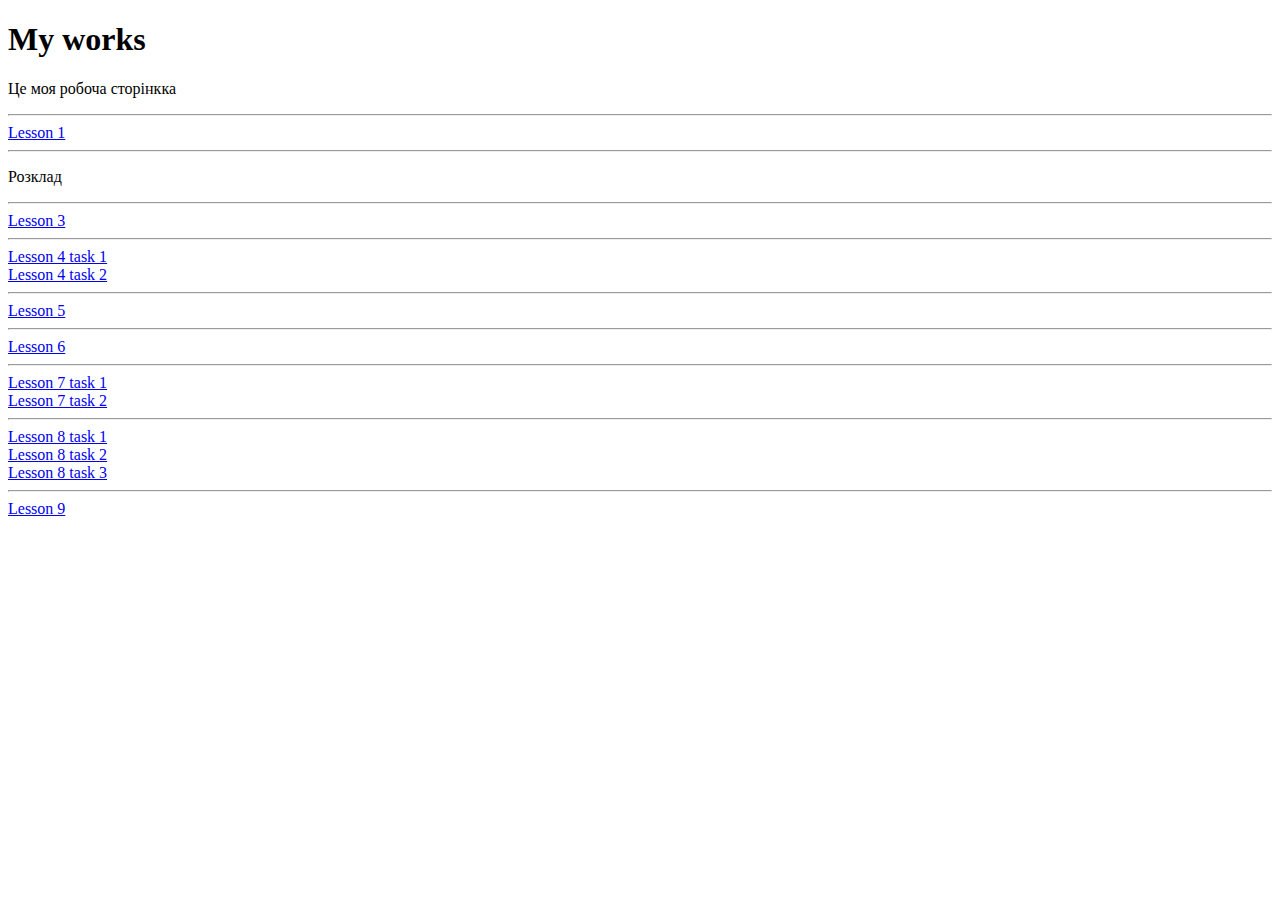
<file: index.html>
<!DOCTYPE html>
<html lang="en">
<head>
    <meta charset="UTF-8">
    <meta http-equiv="X-UA-Compatible" content="IE=edge">
    <meta name="viewport" content="width=device-width, initial-scale=1.0">
    <title>Work</title>
</head>
<body>
    <h1>My works</h1>
    <p>Це моя робоча сторінкка</p>
    <hr>
    <a href="Lesson_1/index.html">Lesson 1</a>
    <hr>
    <p>Розклад</p>
    <hr>
    <a href="Lesson_3/index.html">Lesson 3</a>
    <hr>
    <a href="Lesson_4/task 1/index.html">Lesson 4 task 1</a>
    <br/>
    <a href="Lesson_4/task 2/index.html">Lesson 4 task 2</a>
    <hr>
    <a href="lesson_5/index.html">Lesson 5</a>
    <hr>
    <a href="Lesson_6/index.html">Lesson 6</a>
    <hr>
    <a href="Lesson_7/index.html">Lesson 7 task 1</a>
    <br/>
    <a href="Lesson_7/task2/index.html">Lesson 7 task 2</a>
    <hr>
    <a href="Lesson_8/index.html">Lesson 8 task 1</a>
    <br/>
    <a href="Lesson_8/task 2/index.html">Lesson 8 task 2</a>
    <br/>
    <a href="Lesson_8/task 3/index.html">Lesson 8 task 3</a>
    <hr>
    <a href="Lesson_9/index.html">Lesson 9</a>
</body>
</html>
</file>
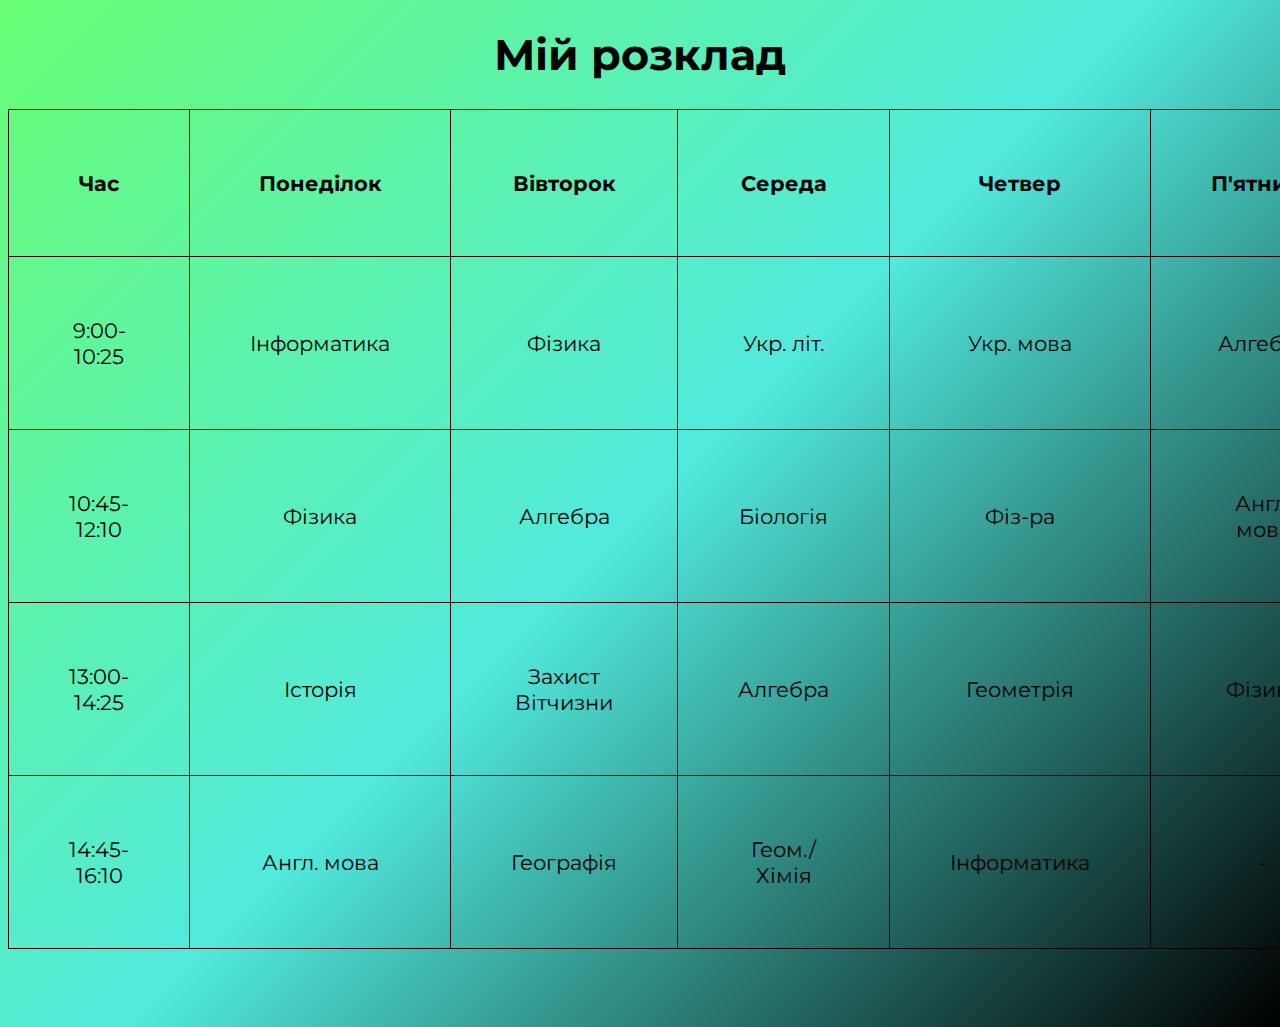
<file: Lesson_3/index.html>
<!DOCTYPE html>
<html lang="ukr">
<head>
    <meta charset="UTF-8">
    <meta http-equiv="X-UA-Compatible" content="IE=edge">
    <meta name="viewport" content="width=device-width, initial-scale=1.0">
    <title>Table</title>
    <link rel="stylesheet" href="style.CSS">
</head>
<body>
    <h1>Мій розклад</h1>
    <table>
        <tr>
            <th>Час</th>
            <th>Понеділок</th>
            <th>Вівторок</th>
            <th>Середа</th>
            <th>Четвер</th>
            <th>П'ятниця</th>
        </tr>
        <tr>
            <td>9:00-10:25</td>
            <td>Інформатика</td>
            <td>Фізика</td>
            <td>Укр. літ.</td>
            <td>Укр. мова</td>
            <td>Алгебра</td>
        </tr>
        <tr>
            <td>10:45-12:10</td>
            <td>Фізика</td>
            <td>Алгебра</td>
            <td>Біологія</td>
            <td>Фіз-ра</td>
            <td>Англ. мова</td>
        </tr>
        <tr>
            <td>13:00-14:25</td>
            <td>Історія</td>
            <td>Захист Вітчизни</td>
            <td>Алгебра</td>
            <td>Геометрія</td>
            <td>Фізика</td>
        </tr>
        <tr>
            <td>14:45-16:10</td>
            <td>Англ. мова</td>
            <td>Географія</td>
            <td>Геом./Хімія</td>
            <td>Інформатика</td>
            <td>-</td>
        </tr>
    </table>
</body>
</html>
</file>
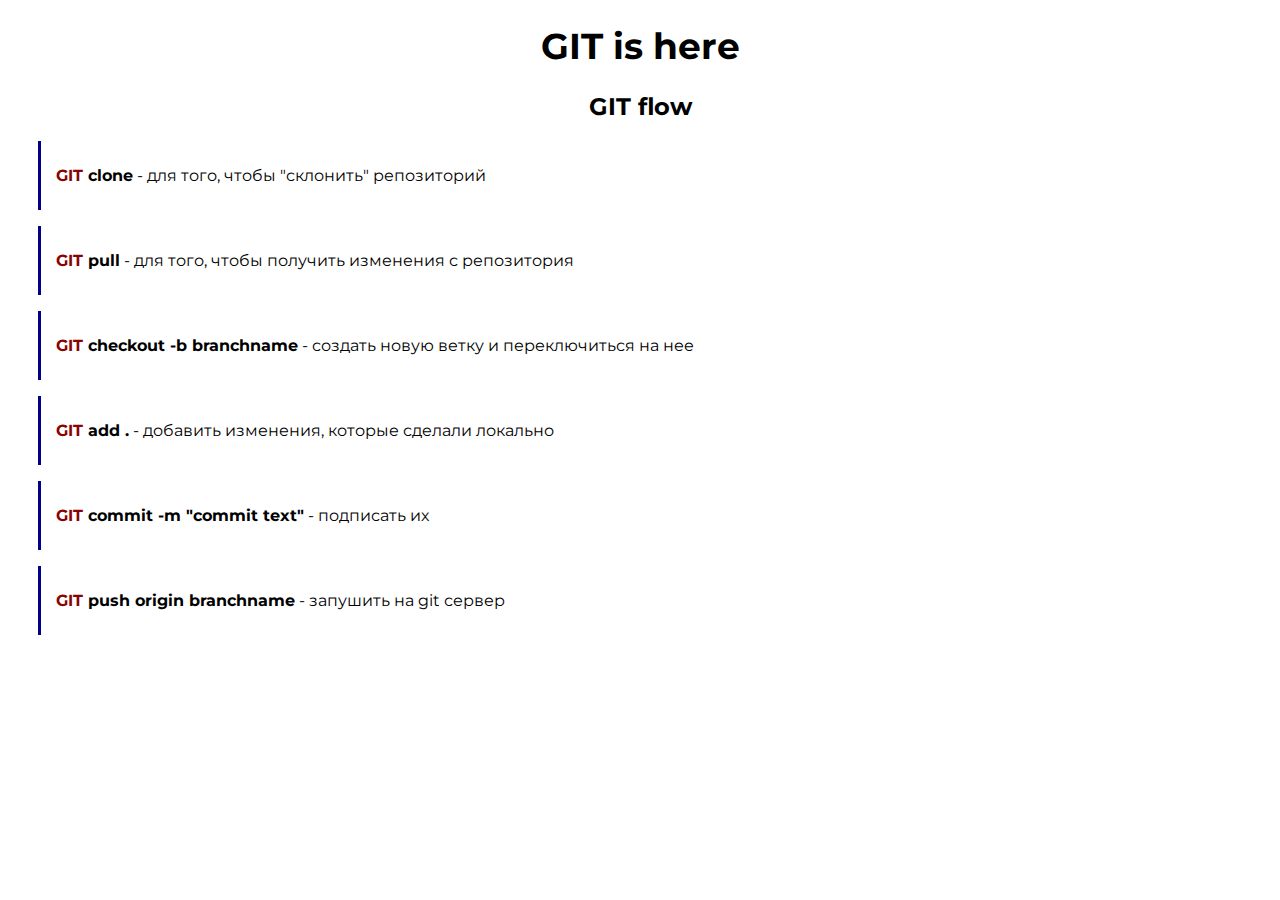
<file: lesson_5/index.html>
<!DOCTYPE html>
<html lang="en">
<head>
    <meta charset="UTF-8">
    <meta http-equiv="X-UA-Compatible" content="IE=edge">
    <meta name="viewport" content="width=device-width, initial-scale=1.0">
    <title>Document</title>
    <link rel="stylesheet" href="style.CSS">
</head>
<body>
    <h1>GIT is here</h1>
    <h2>GIT flow</h2>
    <p><span>GIT</span><strong> clone</strong> - для того, чтобы "склонить" репозиторий</p>
    <p><span>GIT</span><strong> pull</strong> - для того, чтобы получить изменения с репозитория</p>
    <p><span>GIT</span><strong> checkout -b branchname</strong> - создать новую ветку и переключиться на нее</p>
    <p><span>GIT</span><strong> add .</strong> - добавить изменения, которые сделали локально</p>
    <p><span>GIT</span><strong> commit -m "commit text"</strong> - подписать их</p>
    <p><span>GIT</span><strong> push origin branchname</strong> - запушить на git сервер</p>
</body>
</html>
</file>
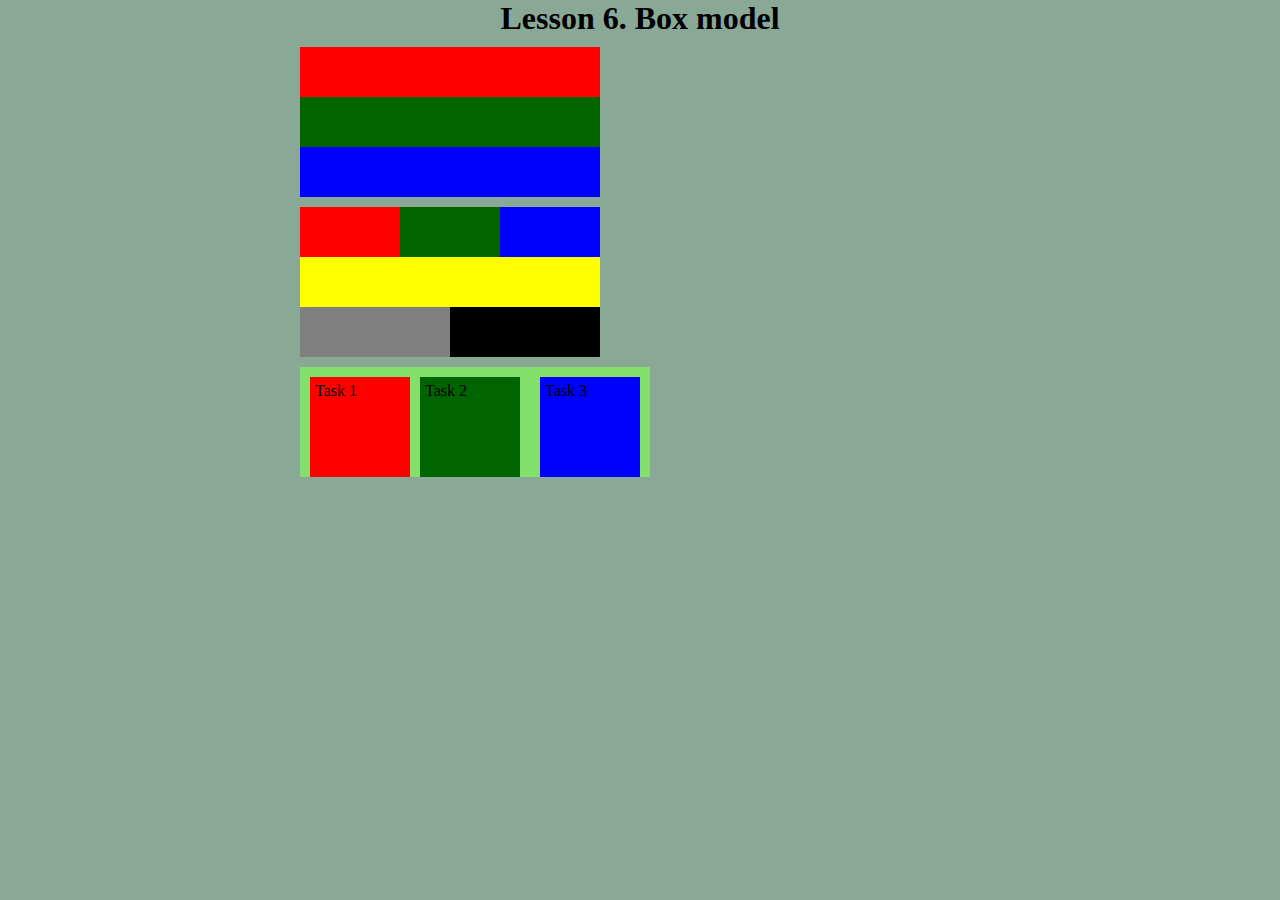
<file: Lesson_6/index.html>
<!DOCTYPE html>
<html lang="en">
<head>
    <meta charset="UTF-8">
    <meta http-equiv="X-UA-Compatible" content="IE=edge">
    <meta name="viewport" content="width=device-width, initial-scale=1.0">
    <title>Document</title>
    <link rel="stylesheet" href="style.CSS">
</head>
<body>
    <h1>Lesson 6. Box model</h1>
   <header>
       <div class="first"></div>
       <div class="second"></div>
       <div class="third"></div>
   </header>
   <main>
       <div class="hightleft"></div>
       <div class="hight"></div>
       <div class="hightright"></div>
       <div class="center"></div>
       <div class="left"></div>
       <div class="right"></div>
   </main>
   <footer>
       <div class="one">Task 1</div>
       <div class="two">Task 2</div>
       <div class="three">Task 3</div>
   </footer>
</body>
</html>
</file>
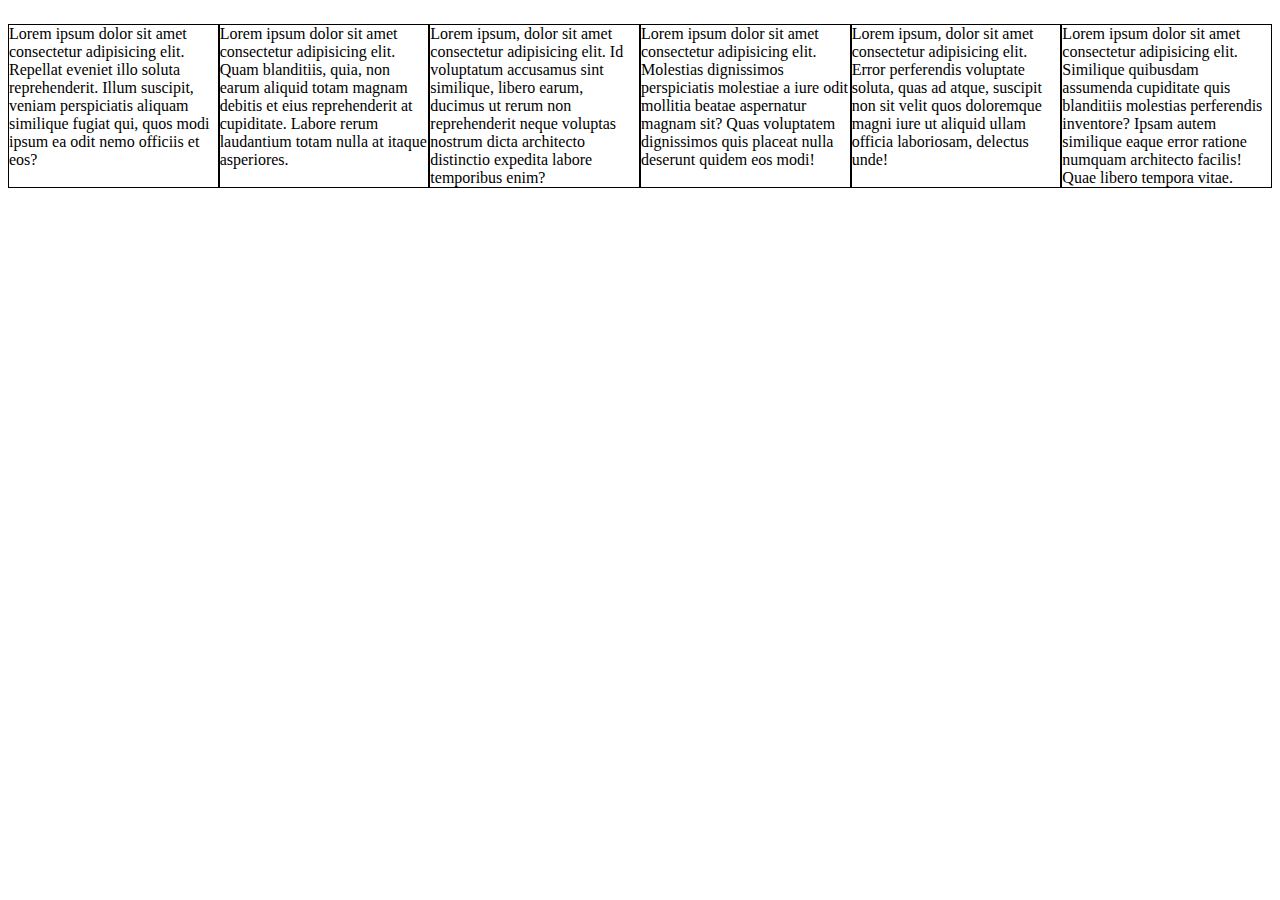
<file: Lesson_7/index.html>
<!DOCTYPE html>
<html lang="en">
<head>
    <meta charset="UTF-8">
    <meta http-equiv="X-UA-Compatible" content="IE=edge">
    <meta name="viewport" content="width=device-width, initial-scale=1.0">
    <title>Document</title>
    <link rel="stylesheet" href="style.CSS">
</head>
<body>
    <div class="content">
        <p class="text">Lorem ipsum dolor sit amet consectetur adipisicing elit. Repellat eveniet illo soluta reprehenderit. Illum suscipit, veniam perspiciatis aliquam similique fugiat qui, quos modi ipsum ea odit nemo officiis et eos?</p>
        <p class="text">Lorem ipsum dolor sit amet consectetur adipisicing elit. Quam blanditiis, quia, non earum aliquid totam magnam debitis et eius reprehenderit at cupiditate. Labore rerum laudantium totam nulla at itaque asperiores.</p>
        <p class="text">Lorem ipsum, dolor sit amet consectetur adipisicing elit. Id voluptatum accusamus sint similique, libero earum, ducimus ut rerum non reprehenderit neque voluptas nostrum dicta architecto distinctio expedita labore temporibus enim?</p>
        <p class="text">Lorem ipsum dolor sit amet consectetur adipisicing elit. Molestias dignissimos perspiciatis molestiae a iure odit mollitia beatae aspernatur magnam sit? Quas voluptatem dignissimos quis placeat nulla deserunt quidem eos modi!</p>
        <p class="text">Lorem ipsum, dolor sit amet consectetur adipisicing elit. Error perferendis voluptate soluta, quas ad atque, suscipit non sit velit quos doloremque magni iure ut aliquid ullam officia laboriosam, delectus unde!</p>
        <p class="text">Lorem ipsum dolor sit amet consectetur adipisicing elit. Similique quibusdam assumenda cupiditate quis blanditiis molestias perferendis inventore? Ipsam autem similique eaque error ratione numquam architecto facilis! Quae libero tempora vitae.</p>
    </div>
</body>
</html>
</file>
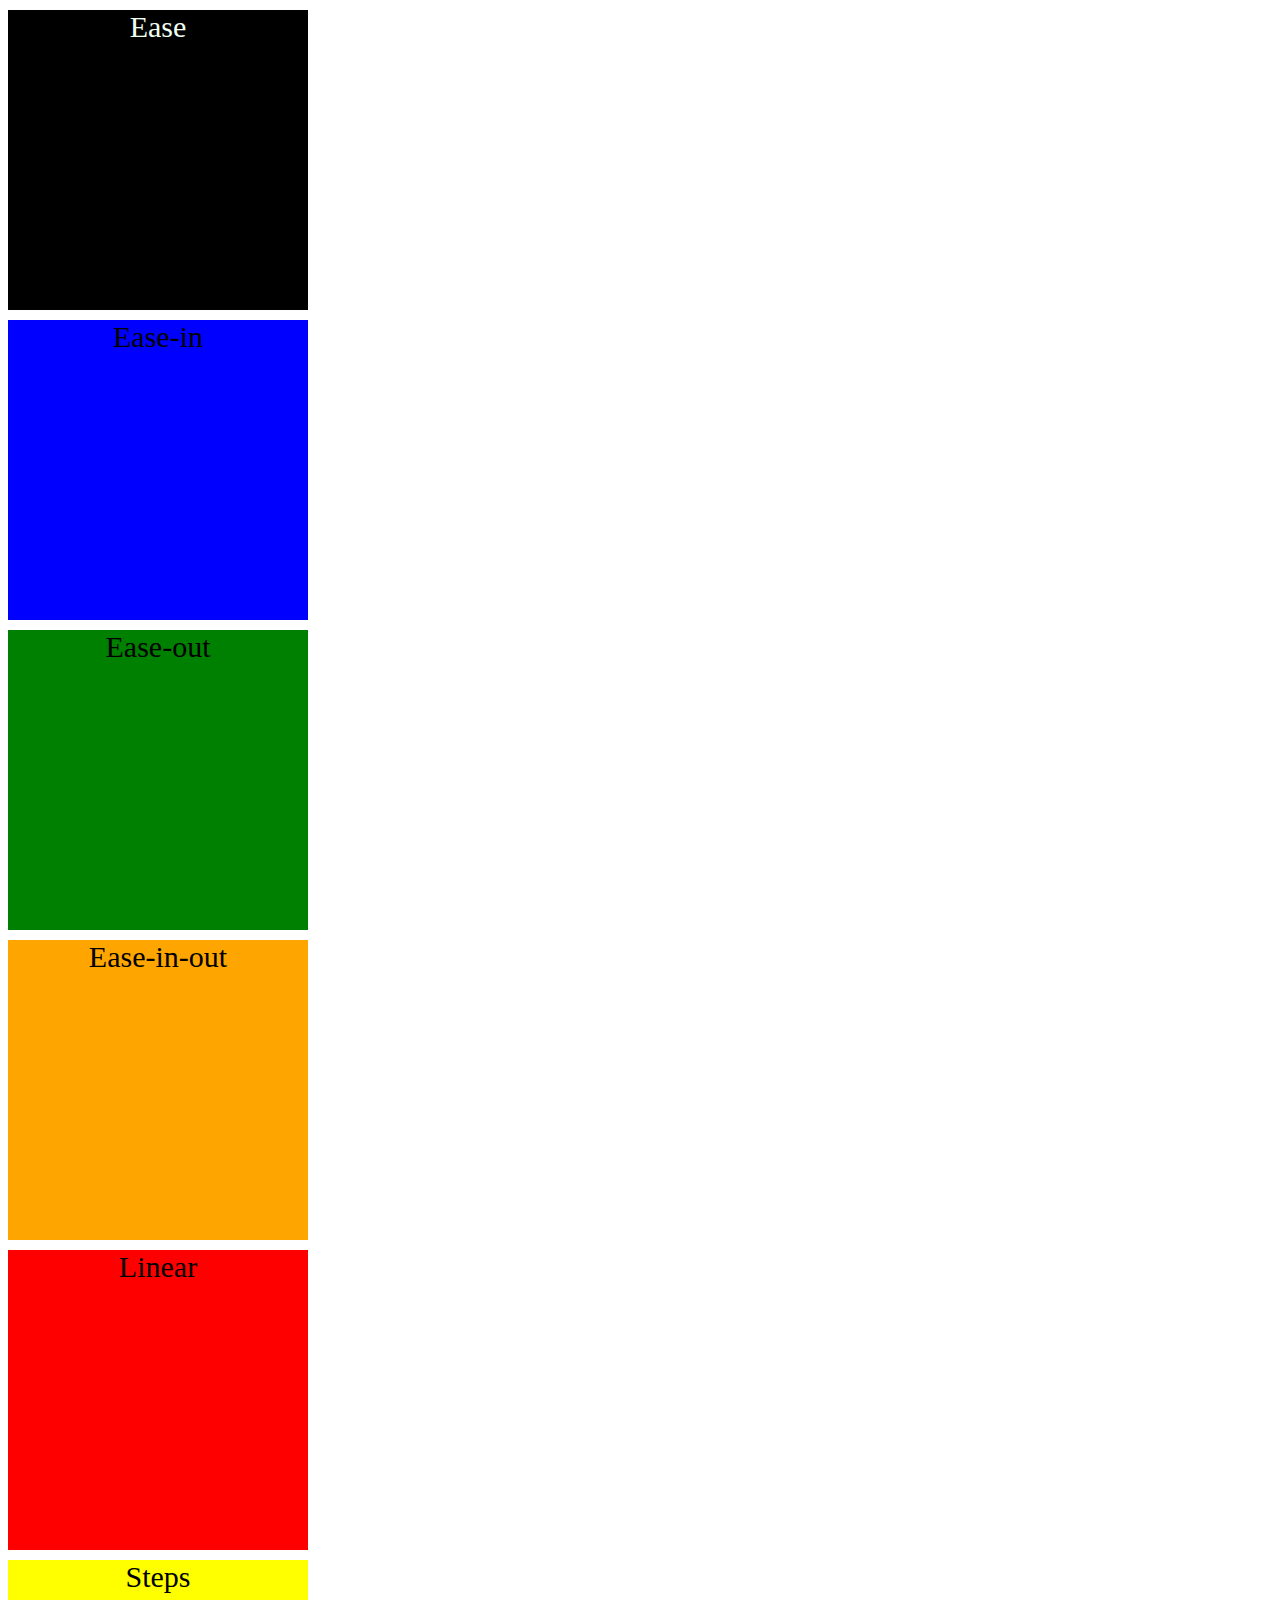
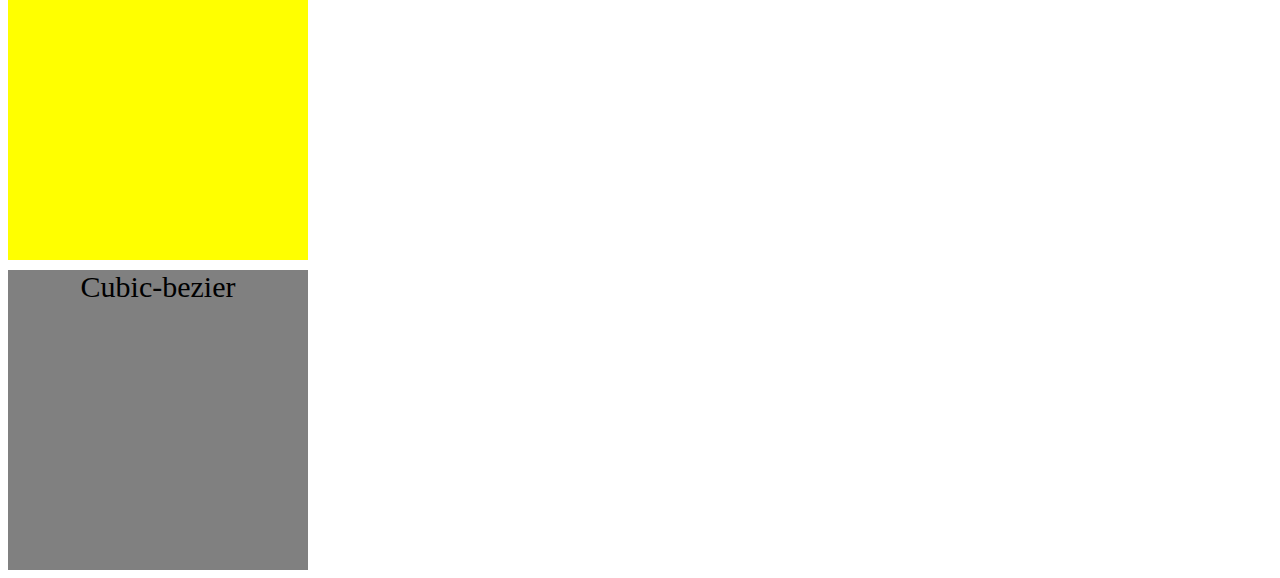
<file: Lesson_8/index.html>
<!DOCTYPE html>
<html lang="en">
<head>
    <meta charset="UTF-8">
    <meta http-equiv="X-UA-Compatible" content="IE=edge">
    <meta name="viewport" content="width=device-width, initial-scale=1.0">
    <title>Document</title>
    <link rel="stylesheet" href="style.CSS">
</head>
<body>
    <div class="one">Ease</div>
    <div class="two">Ease-in</div>
    <div class="three">Ease-out</div>
    <div class="four">Ease-in-out</div>
    <div class="fift">Linear</div>
    <div class="six">Steps</div>
    <div class="seven">Cubic-bezier</div>
</body>
</html>
</file>
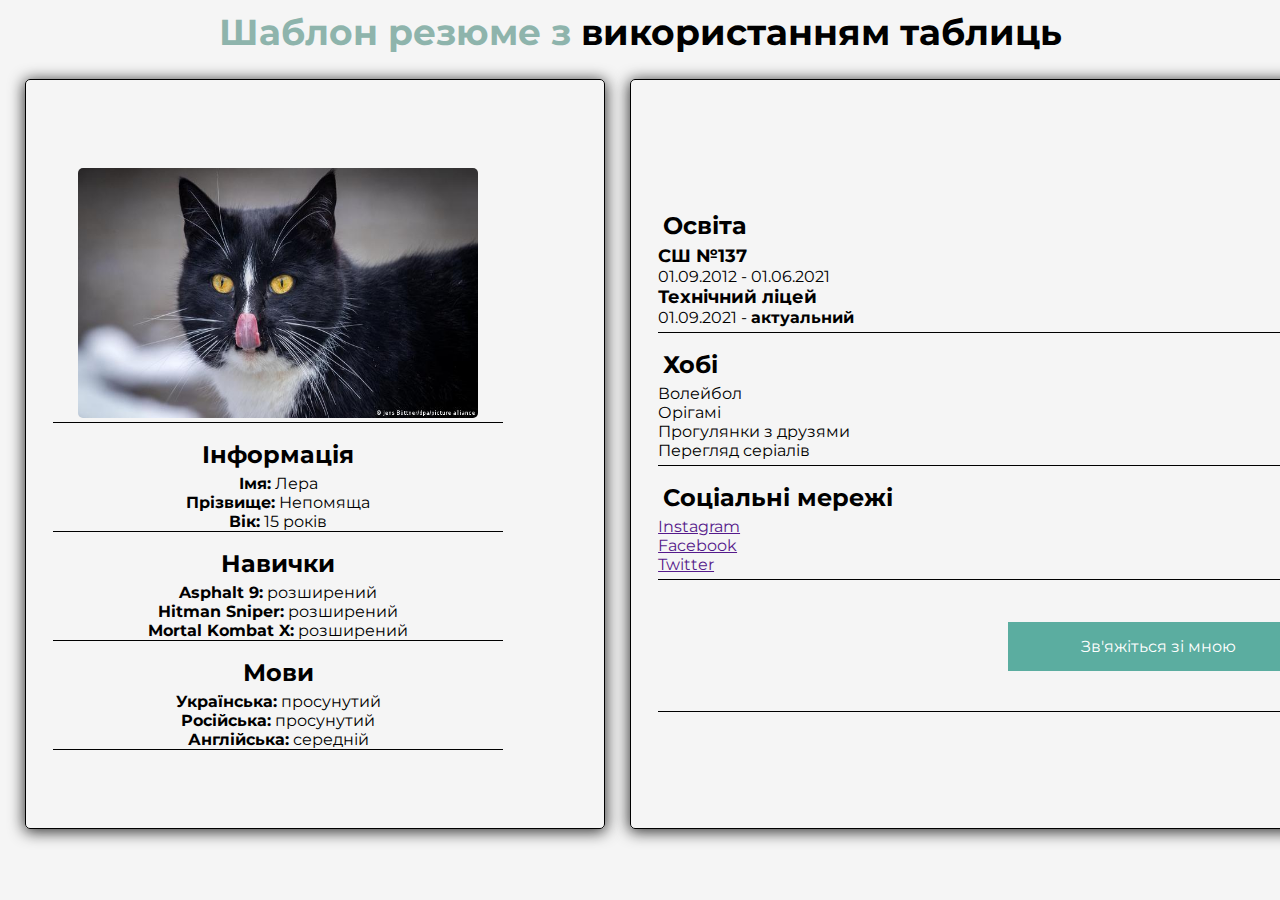
<file: Lesson_4/task 2/index.html>
<!DOCTYPE html>
<html lang="en">
<head>
    <meta charset="UTF-8">
    <meta http-equiv="X-UA-Compatible" content="IE=edge">
    <meta name="viewport" content="width=device-width, initial-scale=1.0">
    <title>Document</title>
    <link rel="stylesheet" href="style.CSS">
</head>
<body>
    <h1><span>Шаблон резюме з</span> використанням таблиць</h1>
    <table class="main">
        <tr>
            <td class="main-left">
                <table>
                    <tr>
                    <td><img src="56615749_401.jpg" alt=""></td>
                    </tr>
                    <tr>
                        <td>
                            <h2>Інформація</h2>
                            <ul>
                                <li><strong>Імя:</strong> Лера</li>
                                <li><strong>Прізвище:</strong> Непомяща</li>
                                <li><strong>Вік:</strong> 15 років</li>
                            </ul>
                        </td>
                    </tr>
                    <tr>
                        <td>
                            <h2>Навички</h2>
                            <ul>
                                <li><strong>Asphalt 9:</strong> розширений</li>
                                <li><strong>Hitman Sniper:</strong> розширений</li>
                                <li><strong>Mortal Kombat X:</strong> розширений</li>
                            </ul>
                        </td>
                    </tr>
                    <tr>
                        <td>
                            <h2>Мови</h2>
                            <ul>
                                <li><strong>Українська:</strong> просунутий</li>
                                <li><strong>Російська:</strong> просунутий</li>
                                <li><strong>Англійська:</strong> середній</li>
                            </ul>
                        </td>
                    </tr>
                </table>
            </td>
            <td class="main-right">
                <table>
                    <tr>
                        <td>
                            <h2>Освіта</h2>
                            <ul>
                                <li><strong class="size">СШ №137</strong><br/>01.09.2012 - 01.06.2021</li>
                                <li><strong class="size">Технічний ліцей</strong><br/>01.09.2021 - <strong>актуальний</strong></li>
                            </ul>
                        </td>
                    </tr>
                    <tr>
                        <td>
                            <h2>Хобі</h2>
                            <ul>
                                <li>Волейбол</li>
                                <li>Орігамі</li>
                                <li>Прогулянки з друзями</li>
                                <li>Перегляд серіалів</li>
                            </ul>
                        </td>
                    </tr>
                    <tr>
                        <td>
                            <h2>Соціальні мережі</h2>
                            <ul>
                                <li><a href="">Instagram</a></li>
                                <li><a href="">Facebook</a></li>
                                <li><a href="">Twitter</a></li>
                            </ul>
                        </td>
                    </tr>
                    <tr>
                        <td>
                            <p>Зв'яжіться зі мною</p>
                        </td>
                    </tr>
                </table>
            </td>
        </tr>
    </table>
</body>
</html>
</file>
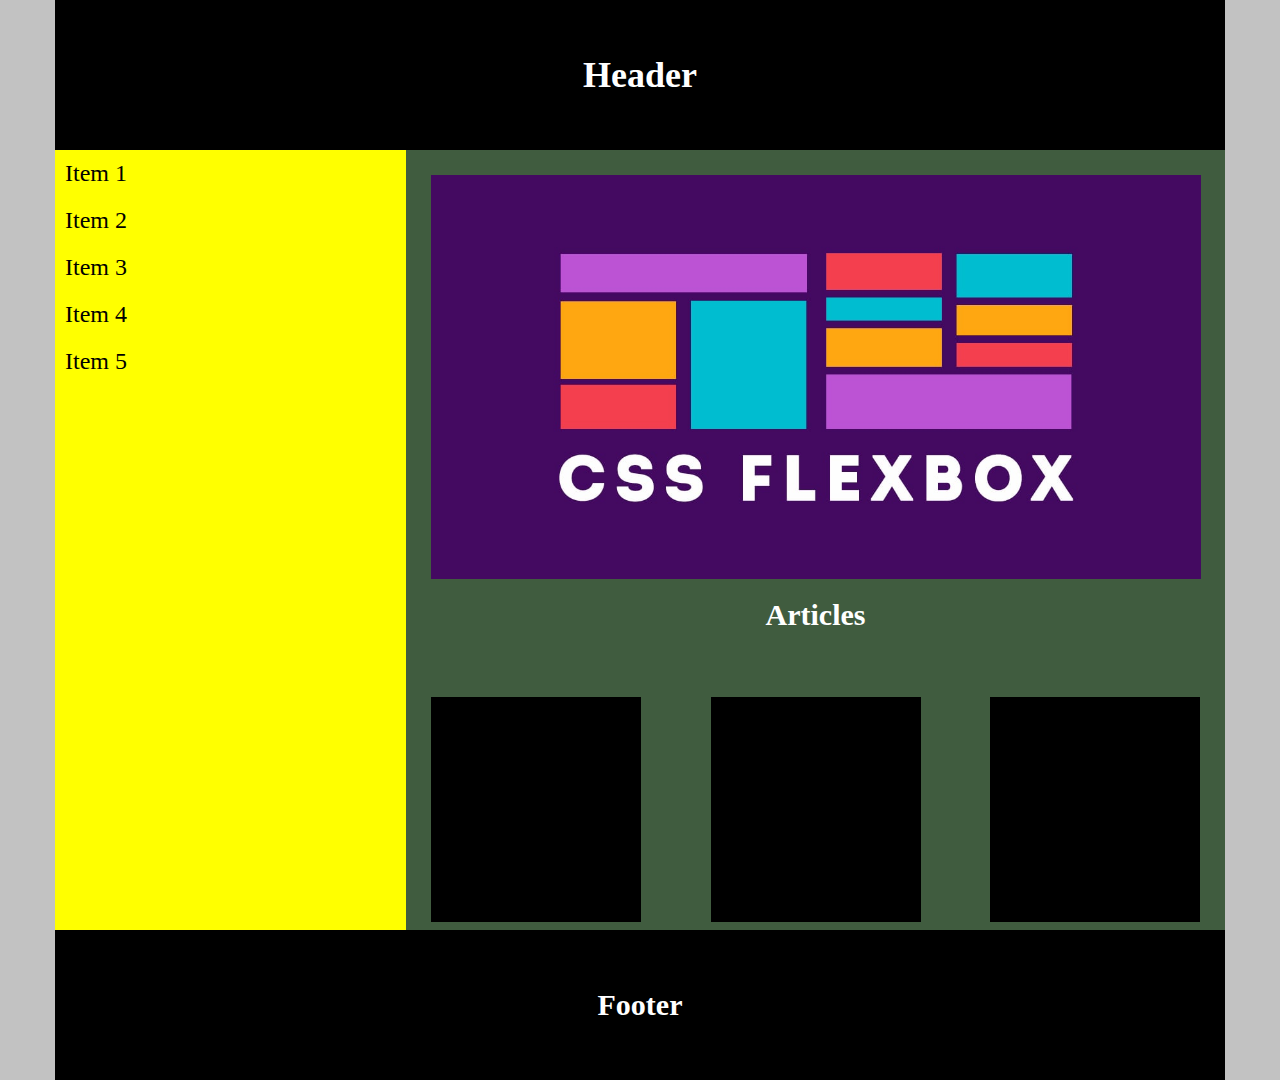
<file: Lesson_7/task2/index.html>
<!DOCTYPE html>
<html lang="en">
<head>
    <meta charset="UTF-8">
    <meta http-equiv="X-UA-Compatible" content="IE=edge">
    <meta name="viewport" content="width=device-width, initial-scale=1.0">
    <title>Document</title>
    <link rel="stylesheet" href="style.CSS">
</head>
<body>
    <header class="header">
        <div class="container">
            <div class="header-inner">
                <h1>Header</h1>
            </div>
        </div>
    </header>
    <main class="main">
        <div class="container">
            <div class="main-inner">
                <div class="aside-left">
                    <ul aside-left-menu>
                        <li>Item 1</li>
                        <li>Item 2</li>
                        <li>Item 3</li>
                        <li>Item 4</li>
                        <li>Item 5</li>
                    </ul>
                </div>
                <div class="aside-right">
                    <div class="article-image">
                        <img class="image" src="200321200903_460767.jpg">
                    </div>
                    <div class="article-bottom">
                        <h2>Articles</h2>
                        <div class="article-bottom-image">
                            <div class="article-block"></div>
                            <div class="article-block"></div>
                            <div class="article-block"></div>
                        </div>
                    </div>
                </div>
            </div>
        </div>
    </main>
    <footer class="footer">
        <div class="container">
            <div class="footer-inner">
                <h2>Footer</h2>
            </div>
        </div>
    </footer>
</body>
</html>
</file>
<file: Lesson_3/style.CSS>
@import url('https://fonts.googleapis.com/css2?family=Montserrat:wght@100;300&display=swap');
body{
    background: linear-gradient(135deg, rgb(104, 253, 115), rgb(81, 234, 221), rgb(0, 0, 0));
    text-align: center;
    font-family: montserrat, sans-serif;
    font-size: 16pt;
}
th, td {
    border: 1px solid black;
    padding: 60px;
}
table {
    border-collapse: collapse;
    width: 100%;
    margin-block-end: 8.7vh;
    height: 80vh;
}
h1:hover {
    color:rgb(214, 37, 37);
}
td:hover {
    background: linear-gradient(225deg, rgb(107, 107, 107) 1%, rgb(234, 81, 81), rgb(234, 255, 113));
    
}
</file>
<file: lesson_5/style.CSS>
@import url('https://fonts.googleapis.com/css2?family=Montserrat:wght@100;300&display=swap');
body {
    font-family: Montserrat, sans-serif;
    font-size: 16px;
}
span {
    color: rgb(138, 2, 2);
    font-weight: bold;
}
h1 {
    font-size: 36px;
}
p {
    border-left: 3px solid darkblue;
    margin-left: 30px;
    padding-top: 25px;
    padding-left: 15px;
    padding-block-end: 25px;
}
p:hover {
    border-left: 3px solid rgb(20, 204, 20);
}
h1 , h2 {
    text-align: center;
}
</file>
<file: Lesson_6/style.CSS>
* {
    padding: 0px;
    margin: 0px;
    box-sizing: border-box;
}
h1 {
    text-align: center;
}
body {
    background-color: rgb(137, 168, 150);
}
header {
    margin-left: 300px;
    margin-left: 300px;
}
.first {
    background-color: red;
    margin-top: 10px;
    height: 50px;
    width: 300px;
}
.second {
    background-color: darkgreen;
    height: 50px;
    width: 300px;
}
.third {
    background-color: blue;
    height: 50px;
    margin-block-end: 10px;
    width: 300px;
}
main {
    height: 150px;
    margin-top: 10px;
    margin-block-end: 10px;
    width: 300px;
    margin-left: 300px;
    margin-right: 300px;
    background-color: yellow;
}
.hightleft {
    background-color: red;
    width: 100px;
    float: left;
    height: 50px;
}
.hight {
    background-color: darkgreen;
    width: 100px;
    height: 50px;
    float: left;
}
.hightright {
    background-color: blue;
    width: 100px;
    height: 50px;
    float: right;
}
.center {
    background-color: yellow;
    height: 50px;
    width: 100%;
}
.left {
    height: 50px;
    background-color: grey;
    margin-block-end: 10px;
    width: 50%;
    float: left;
    margin-top: 50px;
}
.right {
    height: 50px;
    background-color: black;
    margin-block-end: 10px;
    width: 50%;
    float: right;
    margin-top: 50px;
}
footer {
    background-color: rgb(131, 224, 107);
    margin-top: 10px;
    padding: 5px;
    width: 350px;
    height: 110px;
    margin-left: 300px;
    margin-left: 300px;
}
.one {
    background-color: red;
    width: 100px;
    height: 100px;
    margin: 5px;
    margin-block-end: 5px;
    float: left;
    padding: 5px;
}
.two {
    background-color: darkgreen;
    width: 100px;
    height: 100px;
    margin: 5px;
    float: left;
    padding: 5px;
    margin-block-end: 5px;
}
.three {
    background-color: blue;
    width: 100px;
    height: 100px;
    padding: 5px;
    margin: 5px;
    float: right;
}
</file>
<file: Lesson_7/style.CSS>
.content {
    display: flex;
    flex-wrap: wrap;
}
.text {
    flex-grow: 1;
    flex-basis: 200px;
    border: 1px solid black;
}
</file>
<file: Lesson_8/style.CSS>
div {
    width: 300px;
    height: 300px;
    margin-top: 10px;
    transition-duration: 1s;
    font-size: 30px;
    text-align: center;
    padding-top: 0px;
}
div:hover {
    width: 0px;
    
}
.one {
    background-color: black;
    color: honeydew;
    transition-timing-function: ease;
}
.two {
    background-color: blue;
    transition-timing-function: ease-in;
}
.three {
    background-color: green;
    transition-timing-function: ease-out;
}
.four {
    background-color: orange;
    transition-timing-function: ease-in-out;
}
.fift {
    background-color: red;
    transition-timing-function: linear;
}
.six {
    background-color: yellow;
    transition-timing-function: steps(5, end);
}
.seven {
    background-color: gray;
    transition-timing-function: cubic-bezier(0.075, 0.82, 0.165, 1);
}
</file>
<file: Lesson_4/task 2/style.CSS>
@import url('https://fonts.googleapis.com/css2?family=Montserrat:wght@100;300&display=swap');
* {
    padding: 0px;
    margin: 0px;
    box-sizing: border-box;
}
body {
    font-family: Montserrat, sans-serif;
    background-color: whitesmoke;
    font-size: 16px;
}
h1 span {
    color: rgb(142, 180, 172);
}
h1 {
    text-align: center;
    font-size: 36px;
    margin-top: 10px;
}
img {
    height: 250px;
    width: 400px;
    border-radius: 5px;
}
.main-left {
    width: 450px;
    border: 1px solid black;
    padding: 0 25px;
    margin: 0 15px;
    -webkit-box-shadow: 0px 2px 15px 1px rgba(0,0,0,0.8);
    box-shadow: 0px 2px 15px 1px rgba(0,0,0,0.8);
    border-radius: 5px;
}
.main-left td {
    width: 450px;
    text-align: center;
    border-bottom: 1px solid black;
    padding-top: 10px;
}
ul {
    list-style-type: none;
}
.main {
    width: 1800px;
    height: 800px;
    border-spacing: 25px;
}
.main-right {
    width: 900px;
    border: 1px solid black;
    padding-right: 25px;
    padding-left: 25px;
    margin: 0 15px;
    -webkit-box-shadow: 0px 2px 15px 1px rgba(0,0,0,0.8);
    box-shadow: 0px 2px 15px 1px rgba(0,0,0,0.8);
    border-radius: 5px;
}
.main-right td {
    width: 1000px;
    border-bottom: 1px solid black;
    padding-top: 10px;
    padding-block-end: 5px;
}
.size {
    font-size: 18px;
}
p {
    text-align: center;
    background-color: rgb(91, 173, 160);
    
    margin-top: 30px;
    margin-left: 350px;
    margin-right: 350px;
    margin-bottom: 35px;
    padding-left: 15px;
    padding-right: 15px;
    padding-top: 15px;
    padding-block-end: 15px;
    color: white;
}
h2 {
    padding: 5px;
}
</file>
<file: Lesson_7/task2/style.CSS>
* {
    margin: 0;
    padding: 0;
    box-sizing: border-box;
}
body {
    background-color: rgb(194, 194, 194);
}
h1 {
    font-size: 36px;
    color: #fff;
}
h2 {
    font-size: 30px;
    color: #fff;
    text-align: center;
}
ul {
    list-style-type: none;
}
ul > li {
    font-size: 24px;
    padding: 10px;
}
ul > li:hover {
    font-size: 28px;
    font-weight: 700;
    color: blueviolet;
}
.container {
    width: 100%;
    max-width: 1200px;
    padding: 0 15px;
    margin: 0 auto;
}
.header-inner {
    width: 100%;
    height: 150px;
    background-color: black;
    display: flex;
    justify-content: center;
    align-items: center;
}
.main-inner {
    width: 100%;
    display: flex;
}
.aside-left {
    width: 30%;
    height: 780px;
    padding: 20 40px;
    background-color: yellow;
}
.aside-right {
    width: 70%;
    height: 780px;
    padding: 25px;
    background-color: rgb(64, 92, 63);
    display: flex;
    flex-direction: column;
    justify-content: space-around;
}
.image {
    width: 770px;
    margin-block-end: 15px;
}
.article-bottom-image {
    display: flex;
    justify-content: space-between;
    align-items: flex-end;
    height: 290px;
    width: 100%;
}
.article-block {
    width: 210px;
    height: 225px;
    background-color: black;
}
.article-block:hover {
    width: 220px;
    height: 235px;
    background-color: rgb(14, 14, 82);
}
.footer-inner {
    width: 100%;
    height: 150px;
    background-color: black;
    display: flex;
    justify-content: center;
    align-items: center;
}
</file>
